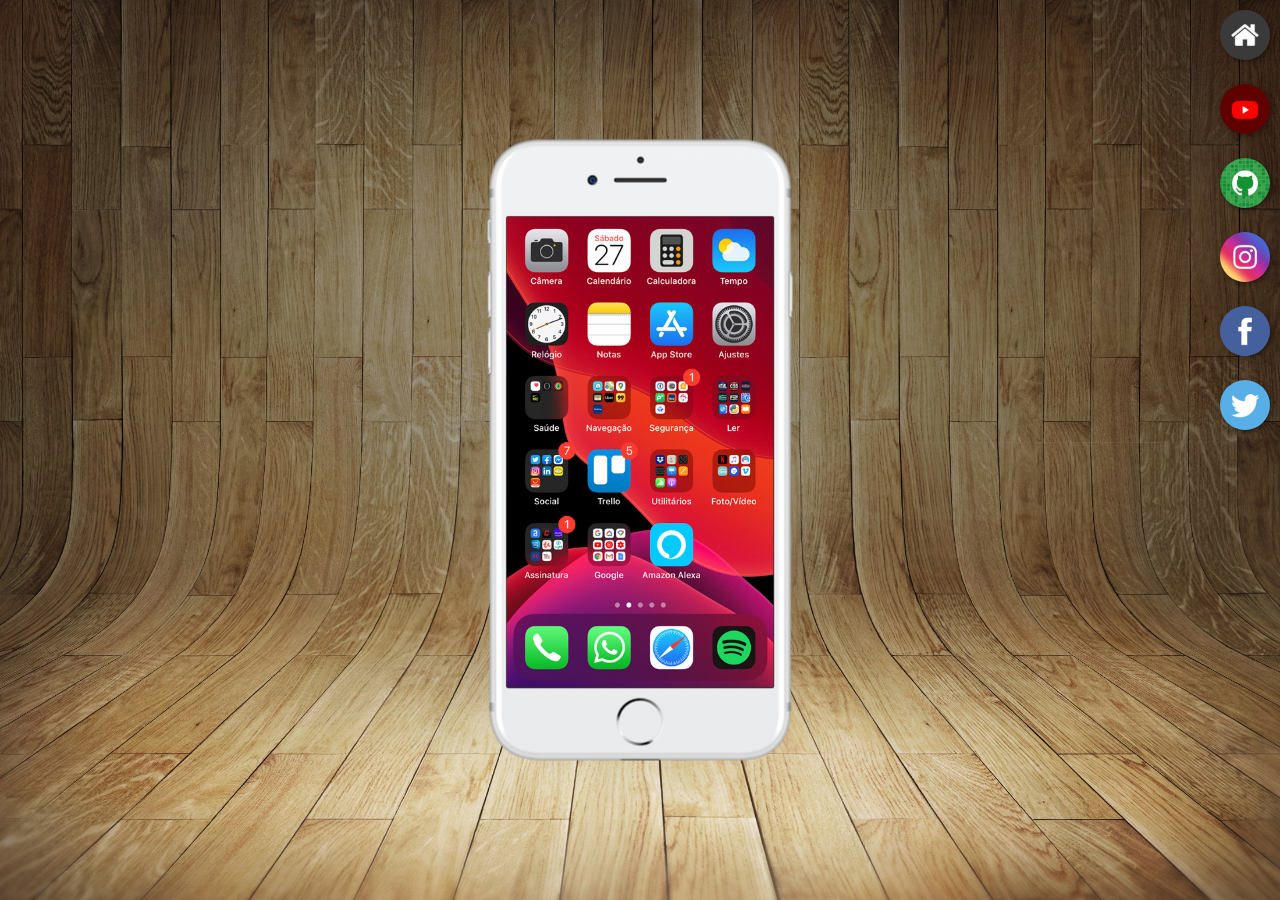
<file: index.html>
<!DOCTYPE html>
<html lang="pt-br">
<head>
    <meta charset="UTF-8">
    <meta http-equiv="X-UA-Compatible" content="IE=edge">
    <meta name="viewport" content="width=device-width, initial-scale=1.0">
    <link rel="shortcut icon" href="favicon.ico" type="image/x-icon">
    <link rel="stylesheet" href="estilos/style.css">
    <title>Projeto Redes Sociais</title>
</head>
<body>
    <main>
        <section id="telefone">
            <iframe src="home.html" name="tela" id="tela"  frameborder="0">Seu navegador não é compatível com isso.</iframe>
            

        </section>
        <section id="redes-sociais">
            <a href="home.html" target="tela"><img src="imagens/logo-home.jpg" alt="Home"></a> <br>
            <a href="youtube.html" target="tela"><img src="imagens/logo-youtube.jpg" alt="YouTube"></a> <br>
            <a href="hithub.html" target="tela"><img src="imagens/logo-github.jpg" alt="Github"></a> <br>
            <a href="instagram.html" target="tela"><img src="imagens/logo-instagram.jpg" alt="/instagram"></a> <br>
            <a href="home.html" target="tela"><img src="imagens/logo-facebook.jpg" alt="Facebook"></a> <br>
            <a href="home.html" target="tela"><img src="imagens/logo-twitter.jpg" alt="Twitter"></a>

        </section>
    </main>
</body>
</html>
</file>
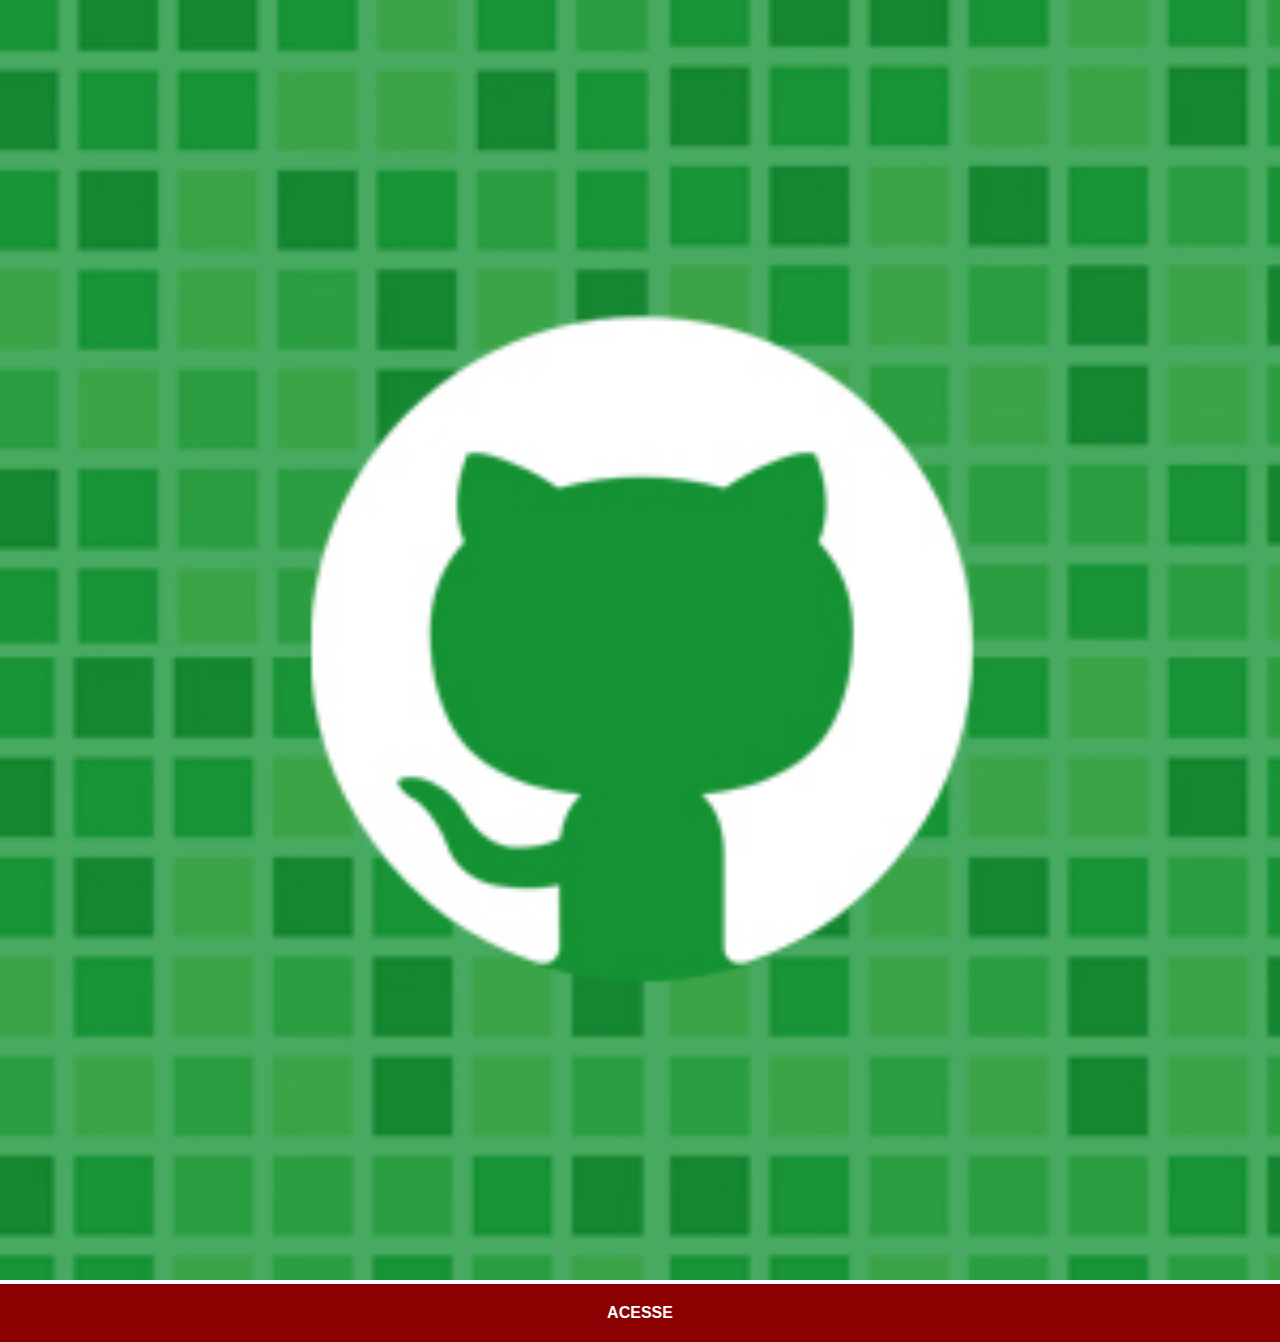
<file: hithub.html>
<!DOCTYPE html>
<html lang="pt-br">
<head>
    <meta charset="UTF-8">
    <meta http-equiv="X-UA-Compatible" content="IE=edge">
    <meta name="viewport" content="width=device-width, initial-scale=1.0">
    <title>GitHub</title>
    <link rel="stylesheet" href="estilos/social.css">
</head>
<body>
    <img src="imagens/logo-github.jpg" alt="GitHub">
    <a href="https://github.com/emersonneutzling" target="_blank">ACESSE</a>
    
</body>
</html>
</file>
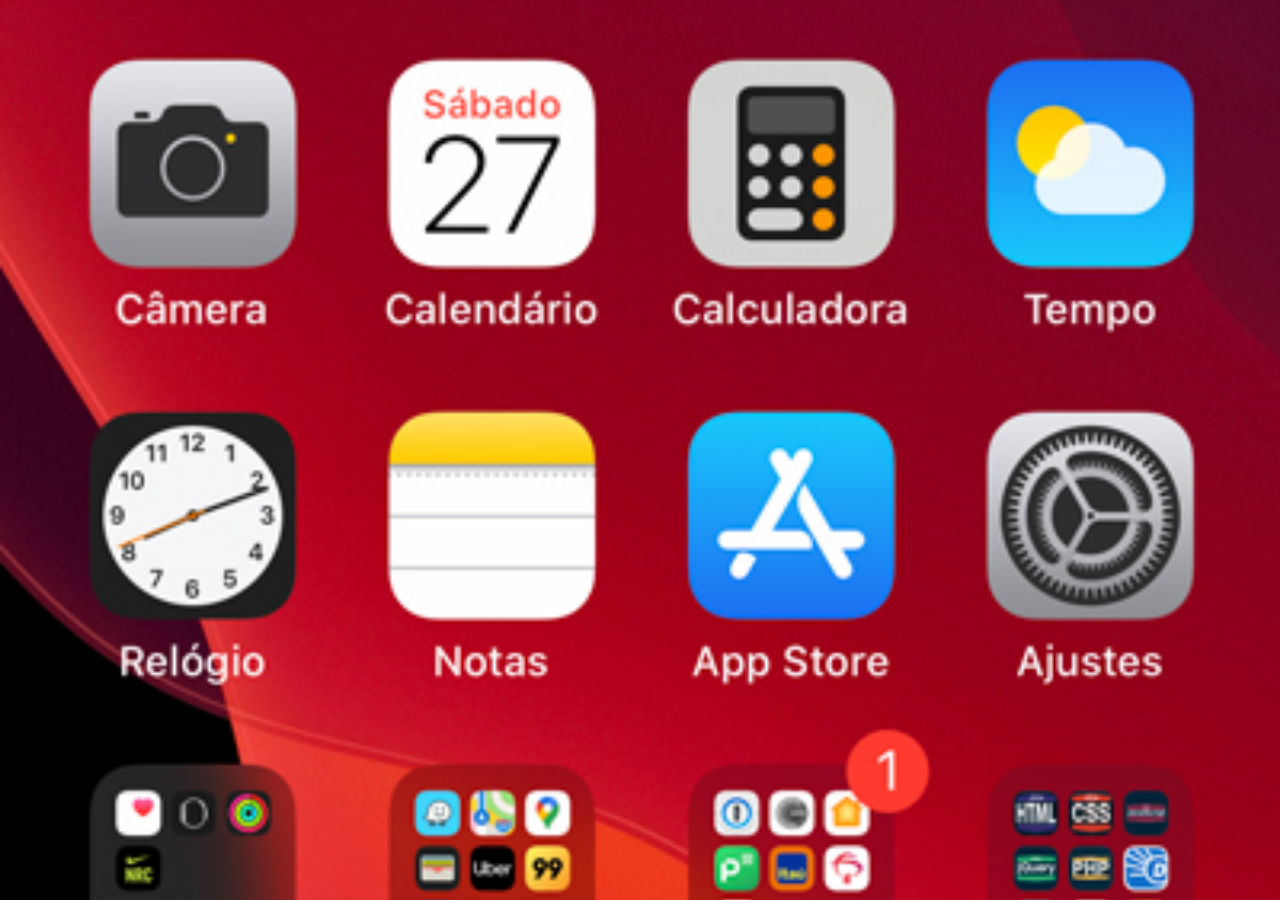
<file: home.html>
<!DOCTYPE html>
<html lang="pt-br">
<head>
    <meta charset="UTF-8">
    <meta http-equiv="X-UA-Compatible" content="IE=edge">
    <meta name="viewport" content="width=device-width, initial-scale=1.0">
    <title>Home</title>
</head>
<style>
    *{
        margin: 0px;
        padding: 0px;
    }
    body{
        width: 100vw;
        height: 100vh;
        background: black url("imagens/tela-home.jpg") no-repeat top center;
        background-size: cover;

    }

</style>
<body>
    
</body>
</html>
</file>
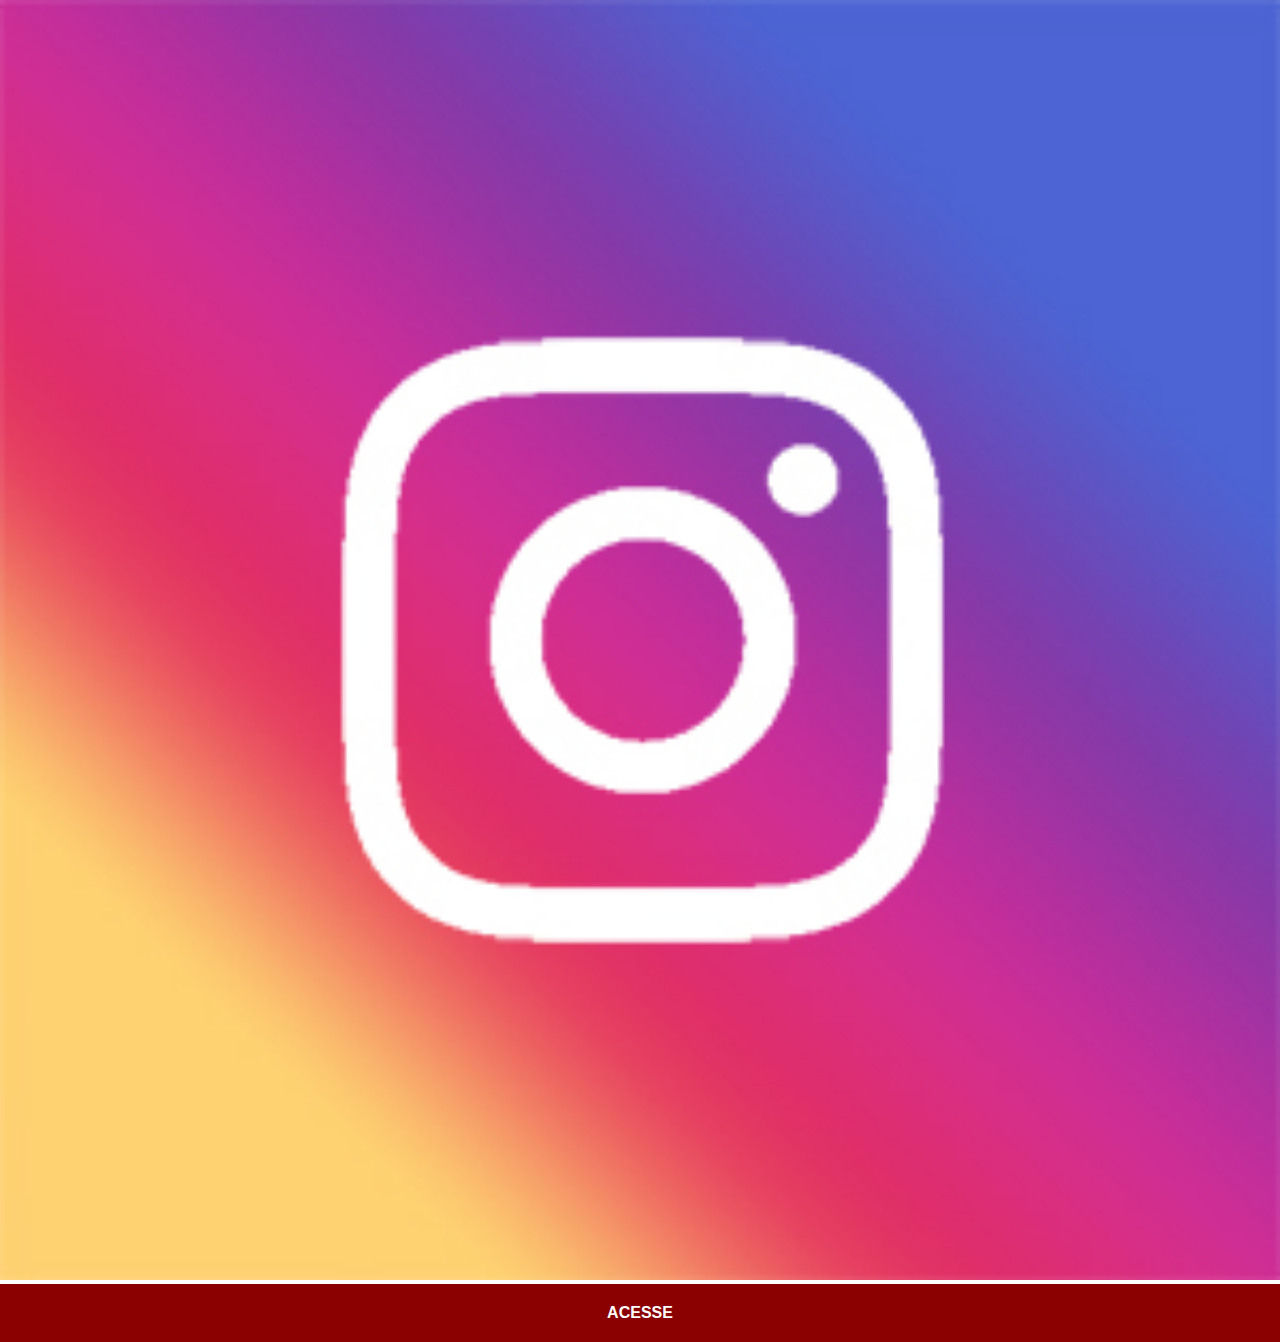
<file: instagram.html>
<!DOCTYPE html>
<html lang="pt-br">
<head>
    <meta charset="UTF-8">
    <meta http-equiv="X-UA-Compatible" content="IE=edge">
    <meta name="viewport" content="width=device-width, initial-scale=1.0">
    <title>Instagran</title>
    <link rel="stylesheet" href="estilos/social.css">
</head>
<body>
    <img src="imagens/logo-instagram.jpg" alt="instagram">
    <a href="https://github.com/emersonneutzling" target="_blank">ACESSE</a>
    
</body>
</html>
</file>
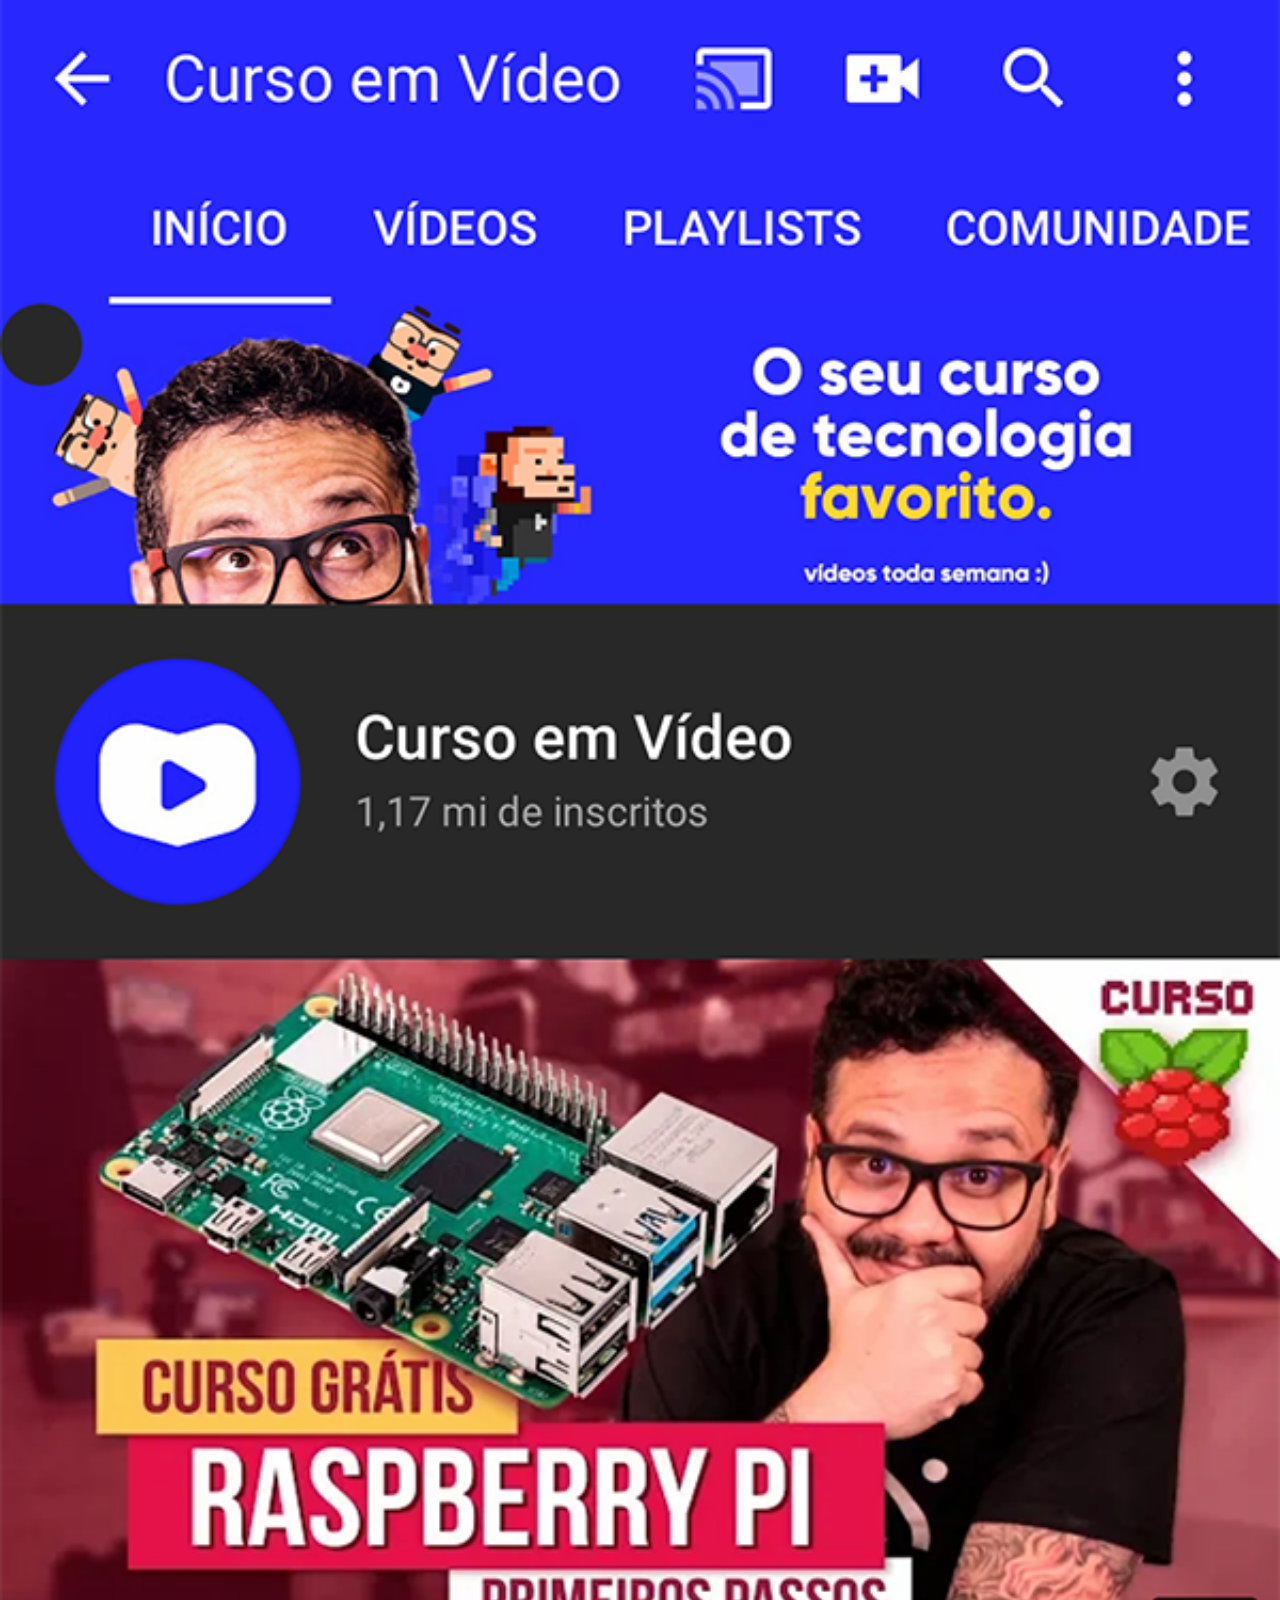
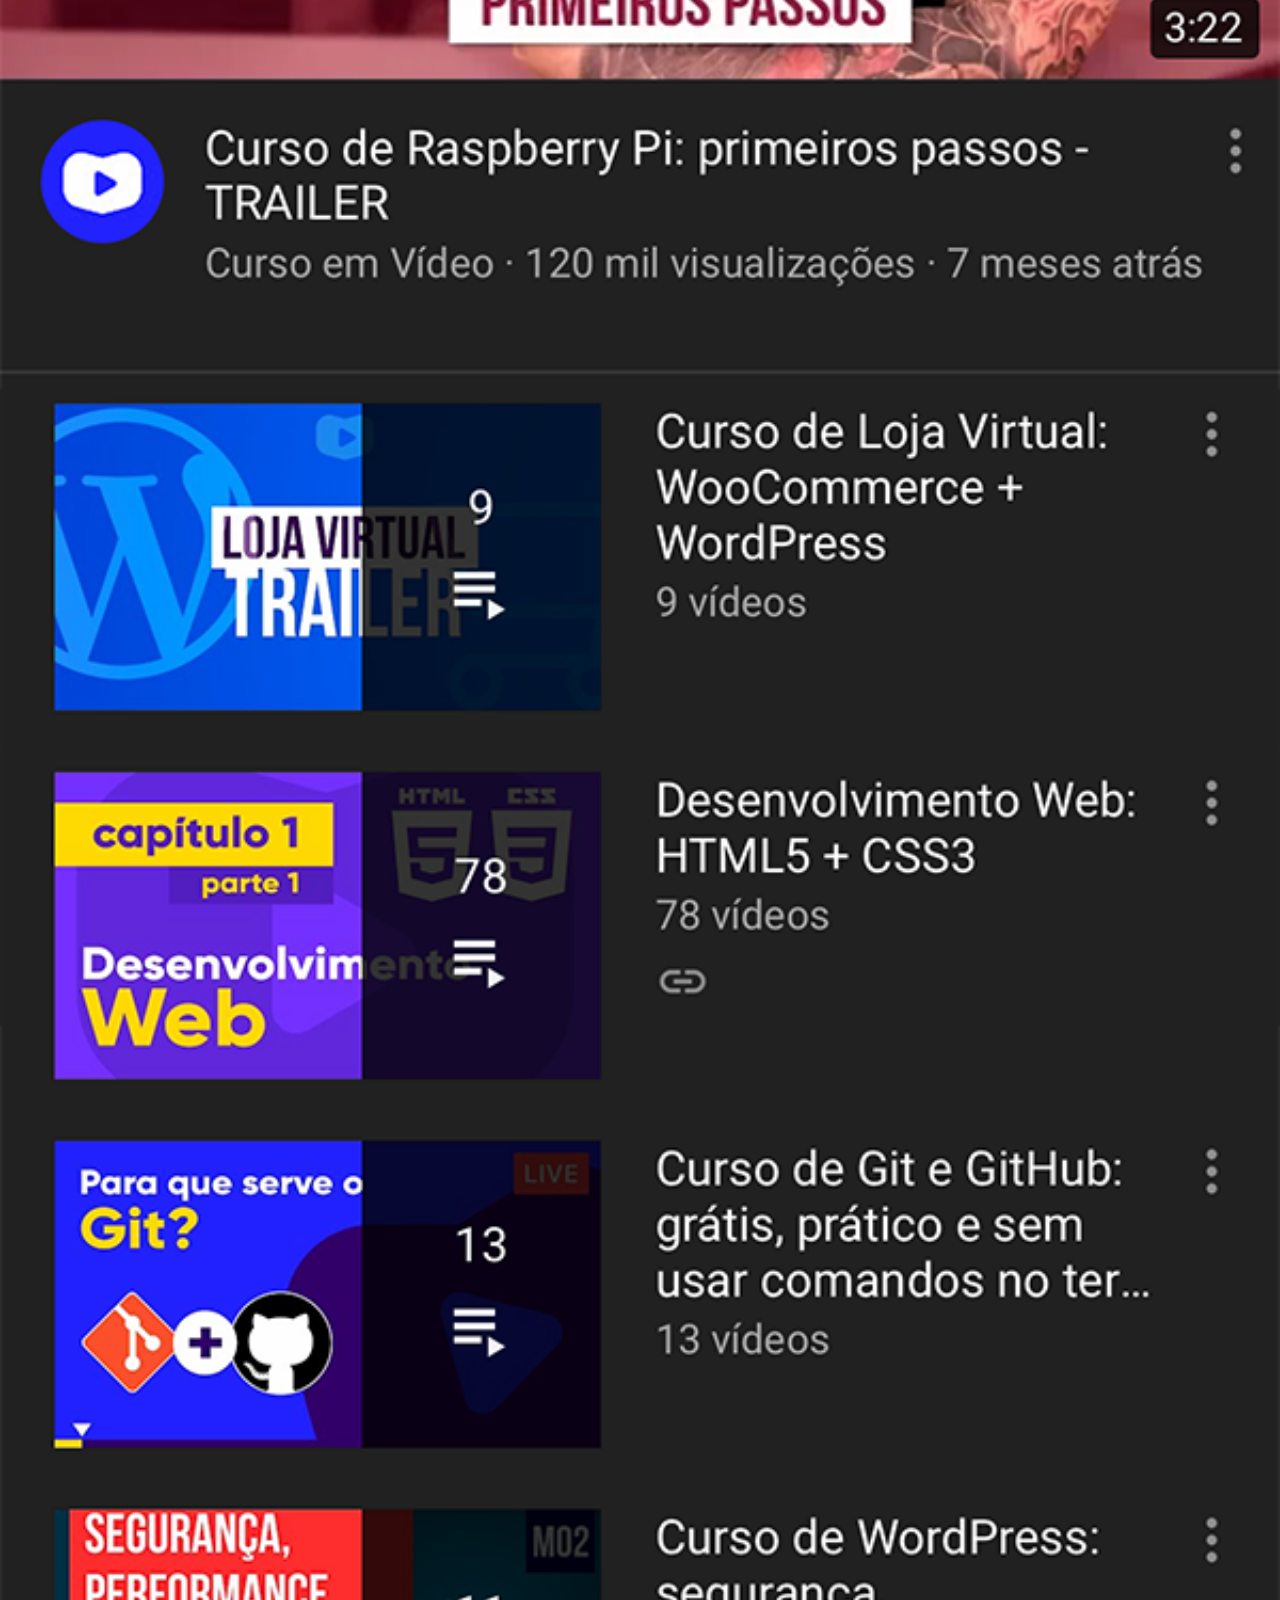
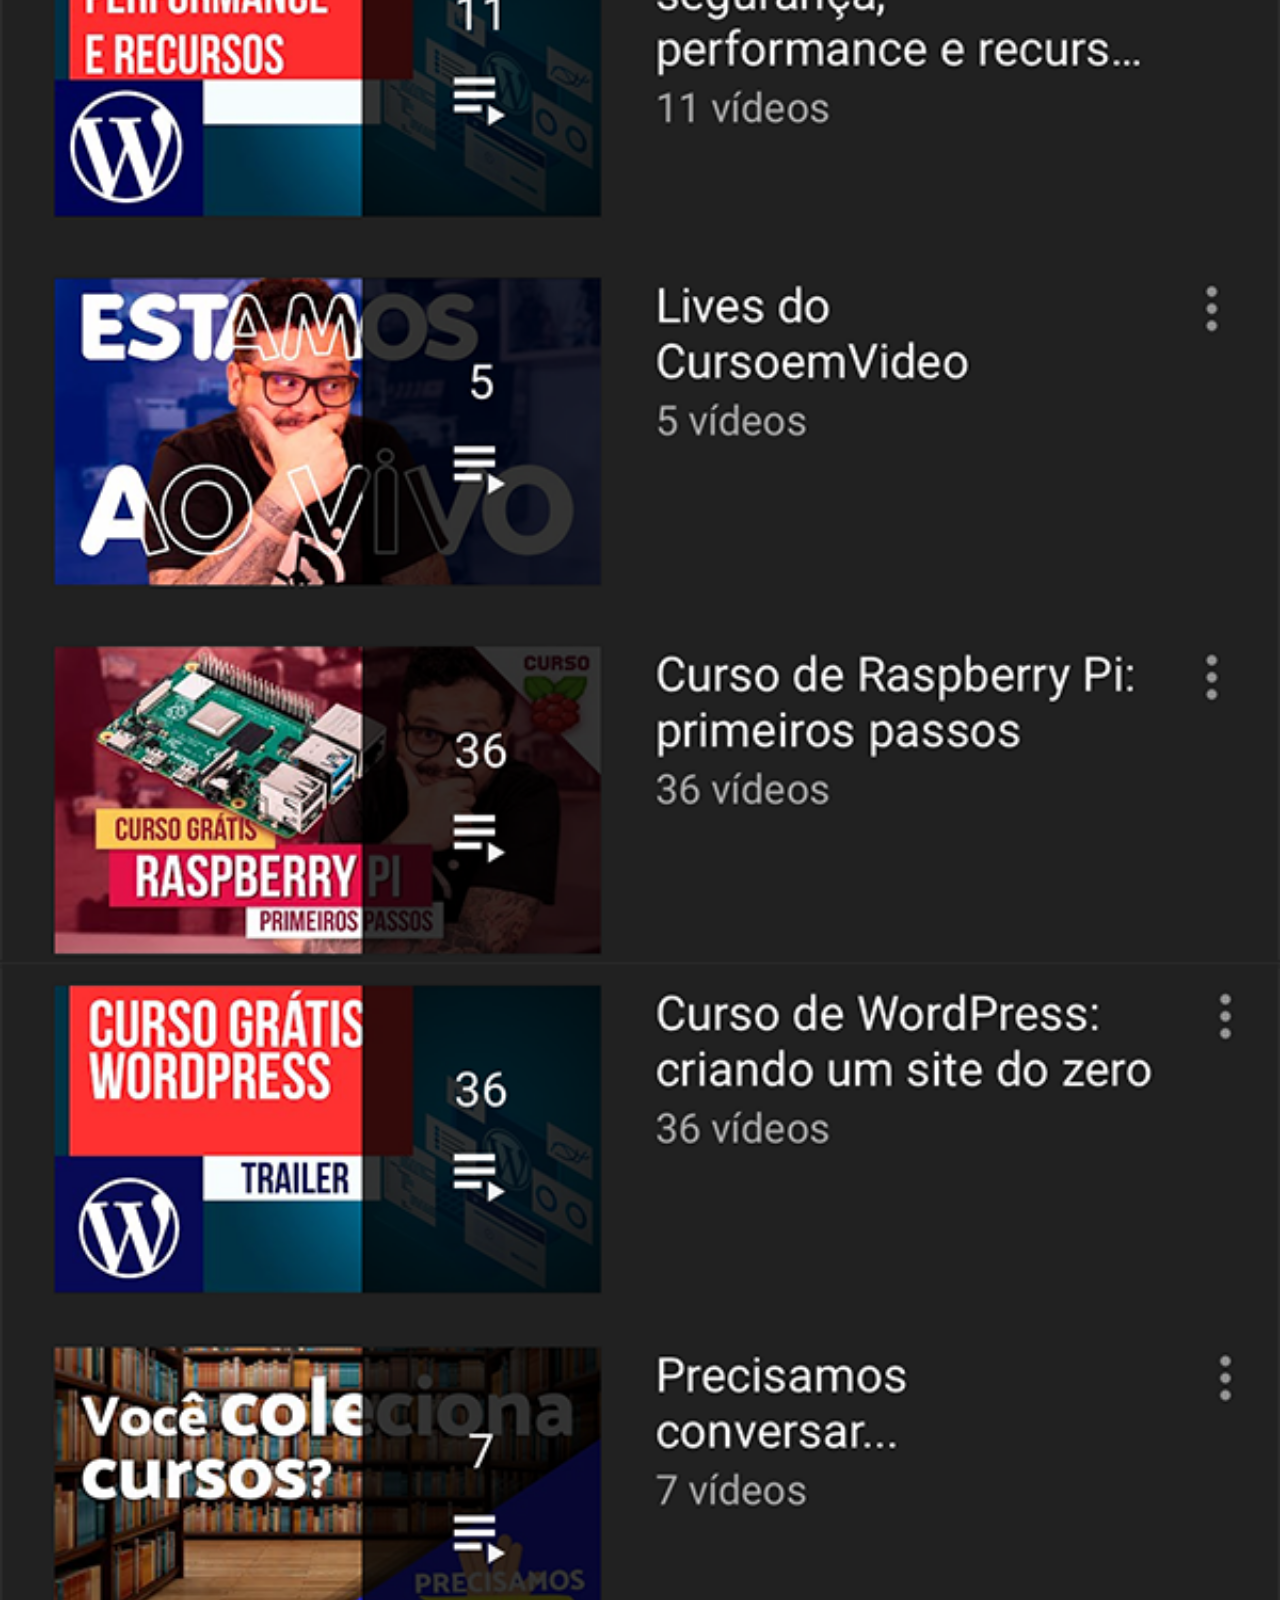
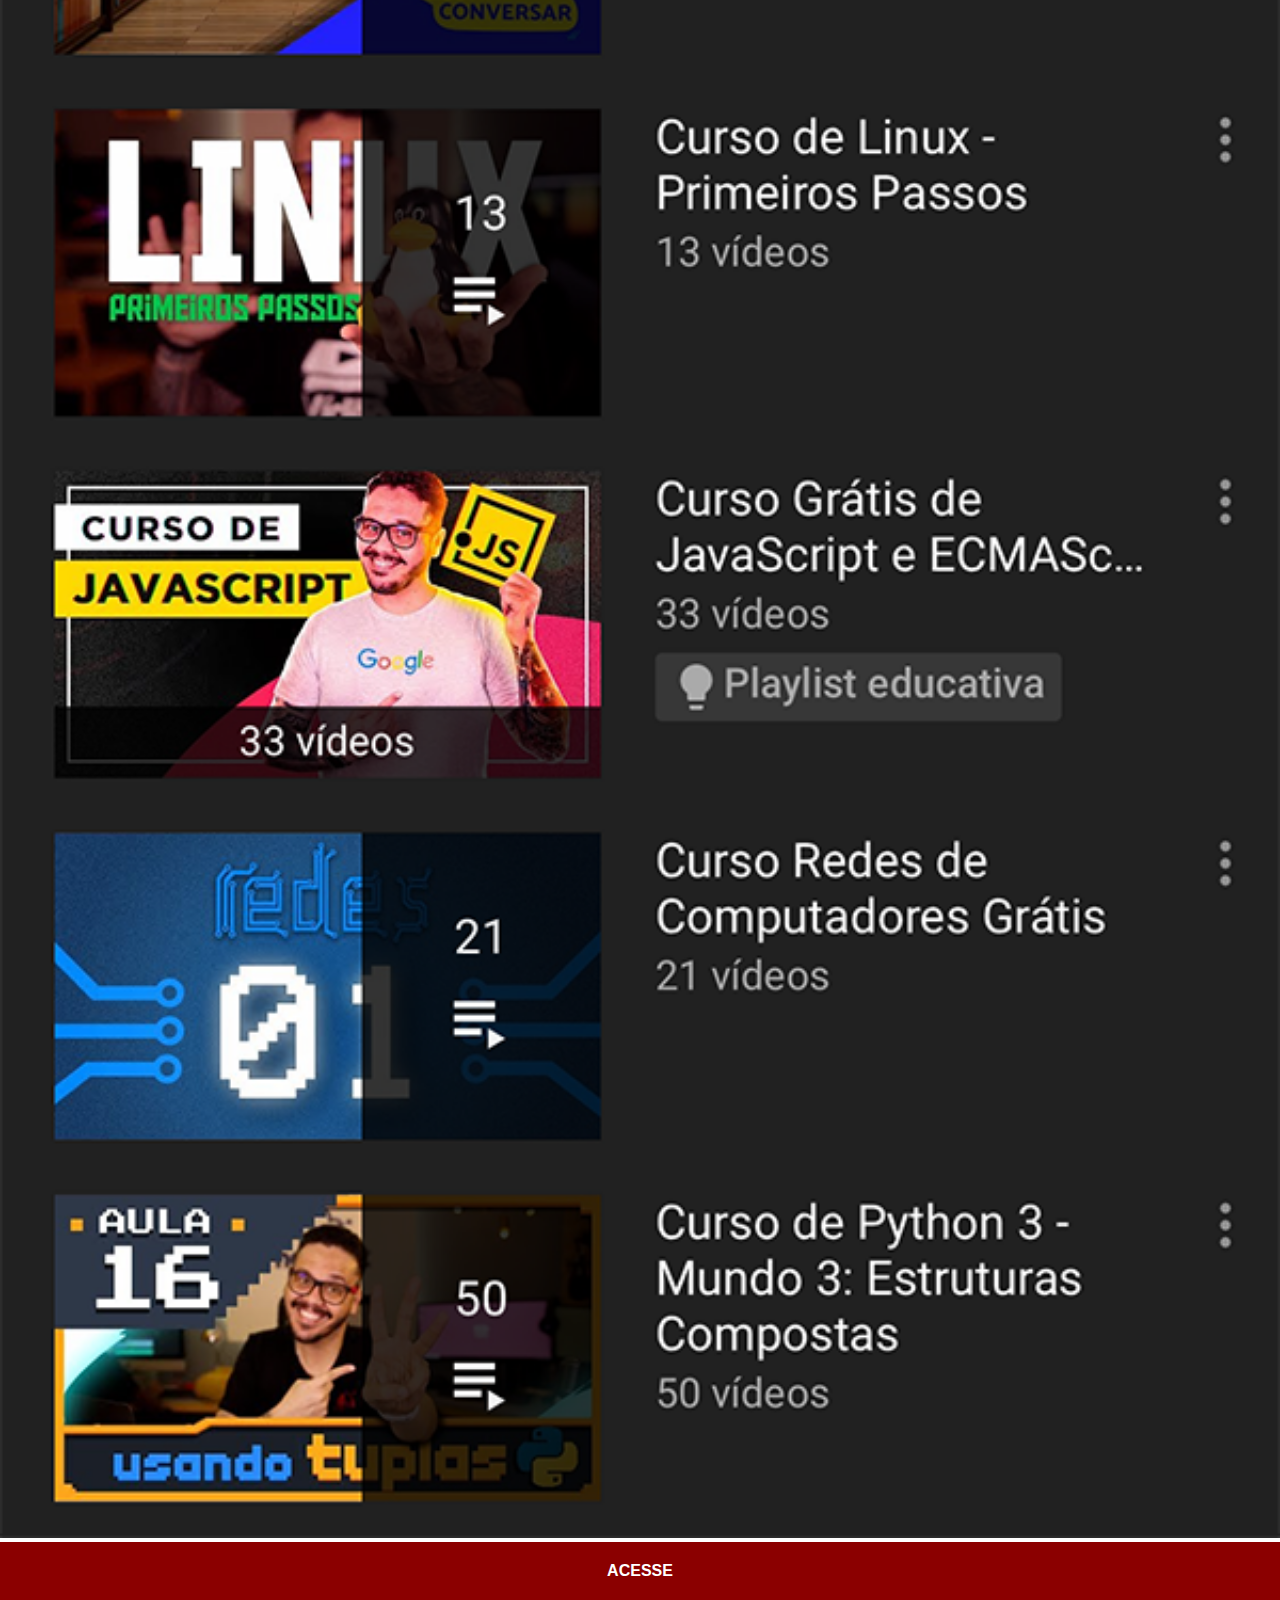
<file: youtube.html>
<!DOCTYPE html>
<html lang="pt-br">
<head>
    <meta charset="UTF-8">
    <meta http-equiv="X-UA-Compatible" content="IE=edge">
    <meta name="viewport" content="width=device-width, initial-scale=1.0">
    <title>Youtube</title>
    <link rel="stylesheet" href="estilos/social.css">
</head>
<body>
    <img src="imagens/tela-youtube.png" alt="Youtube">
    <a href="https://www.youtube.com/c/CursoemV%C3%ADdeo/playlists" target="_blank">ACESSE</a>
    
</body>
</html>
</file>
<file: estilos/style.css>
@charset "UTF-8";

*{
margin: 0px;
padding: 0px;
font-family: Arial, Helvetica, sans-serif;
}

html, body{
    width: 100vw;
    height: 100vh;
   
    background-color: black;
}

body{
    background: url(../imagens/fundo-madeira.jpg) no-repeat top center;
    background-size: cover;
    background-attachment: fixed;
}

main{
    position: relative;
    height: 100vh;
   
}

section#telefone{
    position: absolute;
    top: 50%;
    left: 50%;
    transform: translate(-50%, -50%);
    height: 627px;
    width: 311px;
    
    background: url(../imagens/frame-iphone.png) no-repeat;
}

iframe#tela{
    position: relative;
    top: 80px;
    left: 22px;
    width: 267px;
    height: 471px;
    
}
section#redes-sociais{
    text-align: right;
}

section#redes-sociais img{
    width: 50px;
    margin: 10px;
    border-radius: 50%;
    box-shadow: 2px 2px 5px rgba(0, 0, 0, 0.400 );
    box-sizing: border-box;
}
section#redes-sociais img:hover{
    border: 2px solid rgba(255, 255, 255, 0.644);
    transform: translate(-3px, -3px);
    transition: transform .5s, border 1s;
}
</file>
<file: estilos/social.css>
@charset "UTF-8";

*{
    padding: 0px;
    margin: 0px;
    font-family: Arial, Helvetica, sans-serif;

}
::-webkit-scrollbar{
    width: 0px;
    height: 0px;
}


img{
    width: 100vw;

}
a{
    display: block;
    background-color: darkred;
    color: white;

    padding: 20px;
    text-align: center;
    font-weight: bolder;
    text-decoration: none;

}
a:hover{
    background-color: red;
}
</file>
